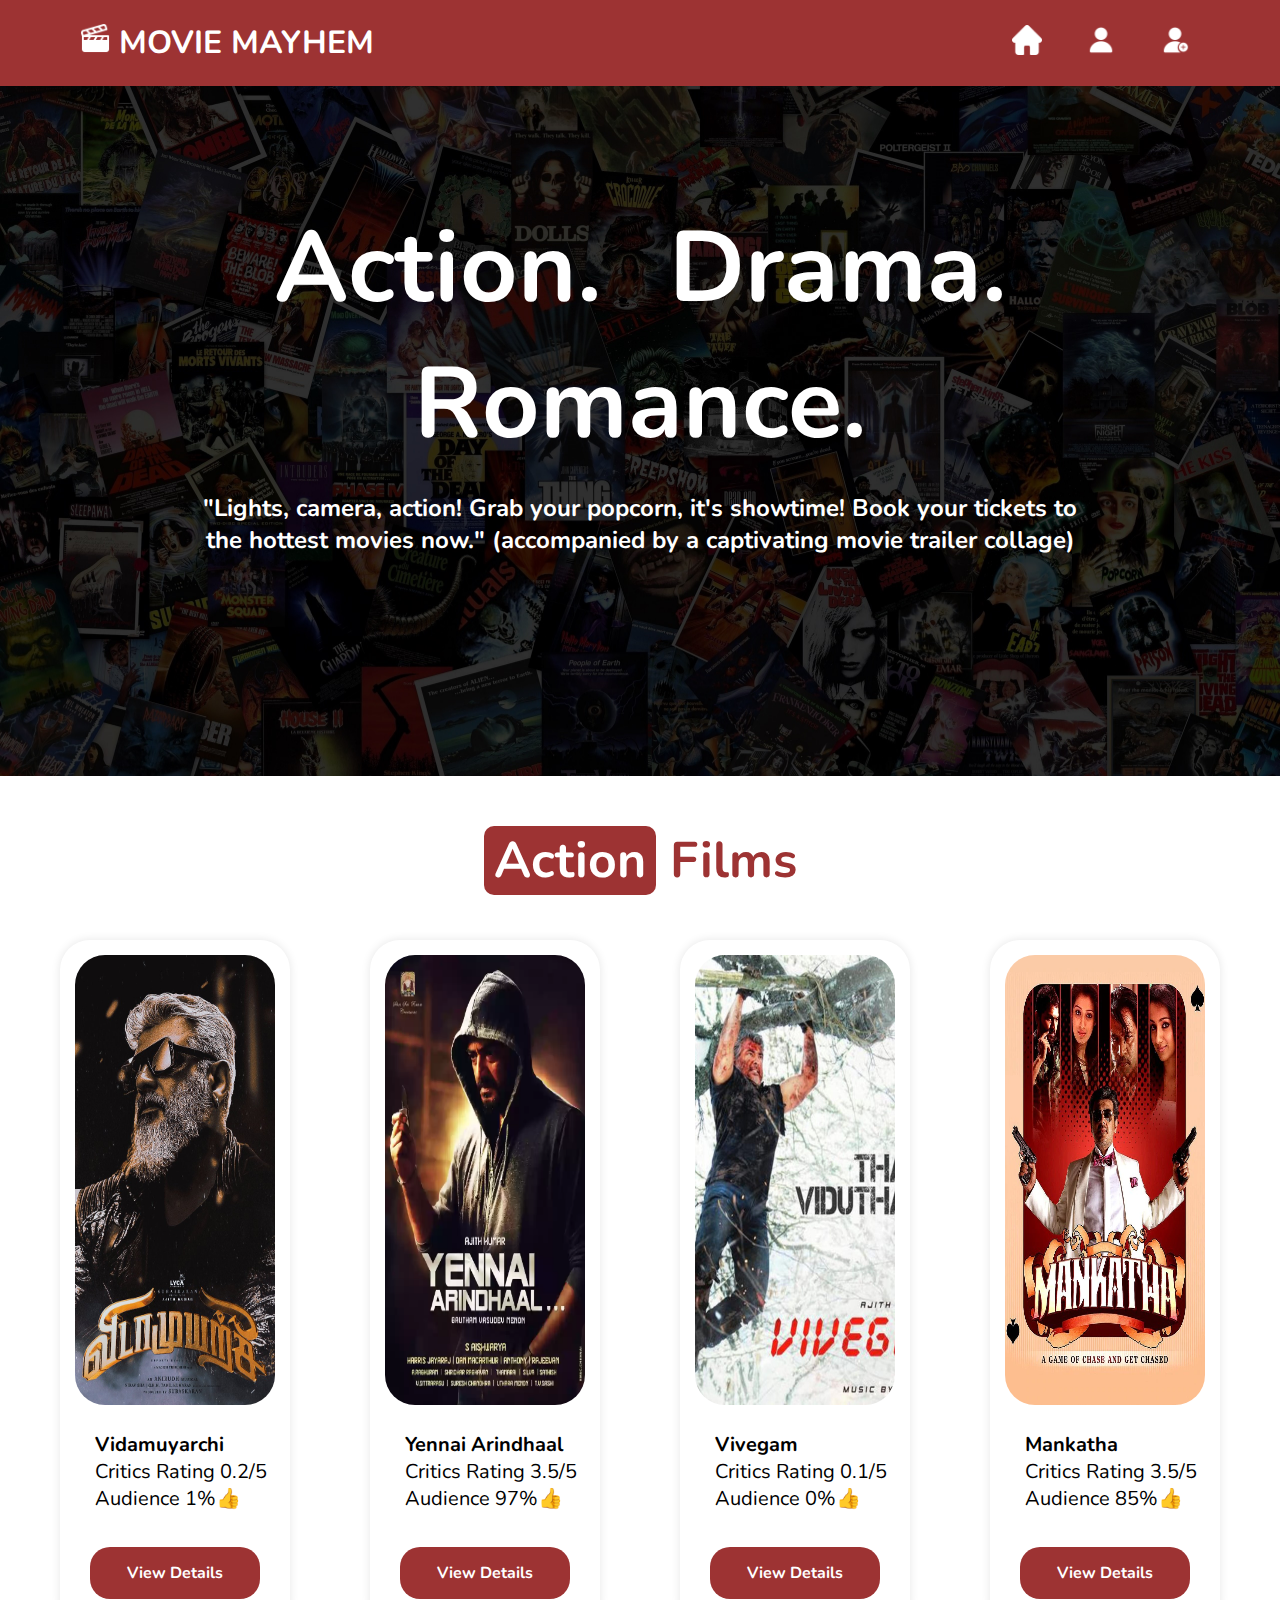
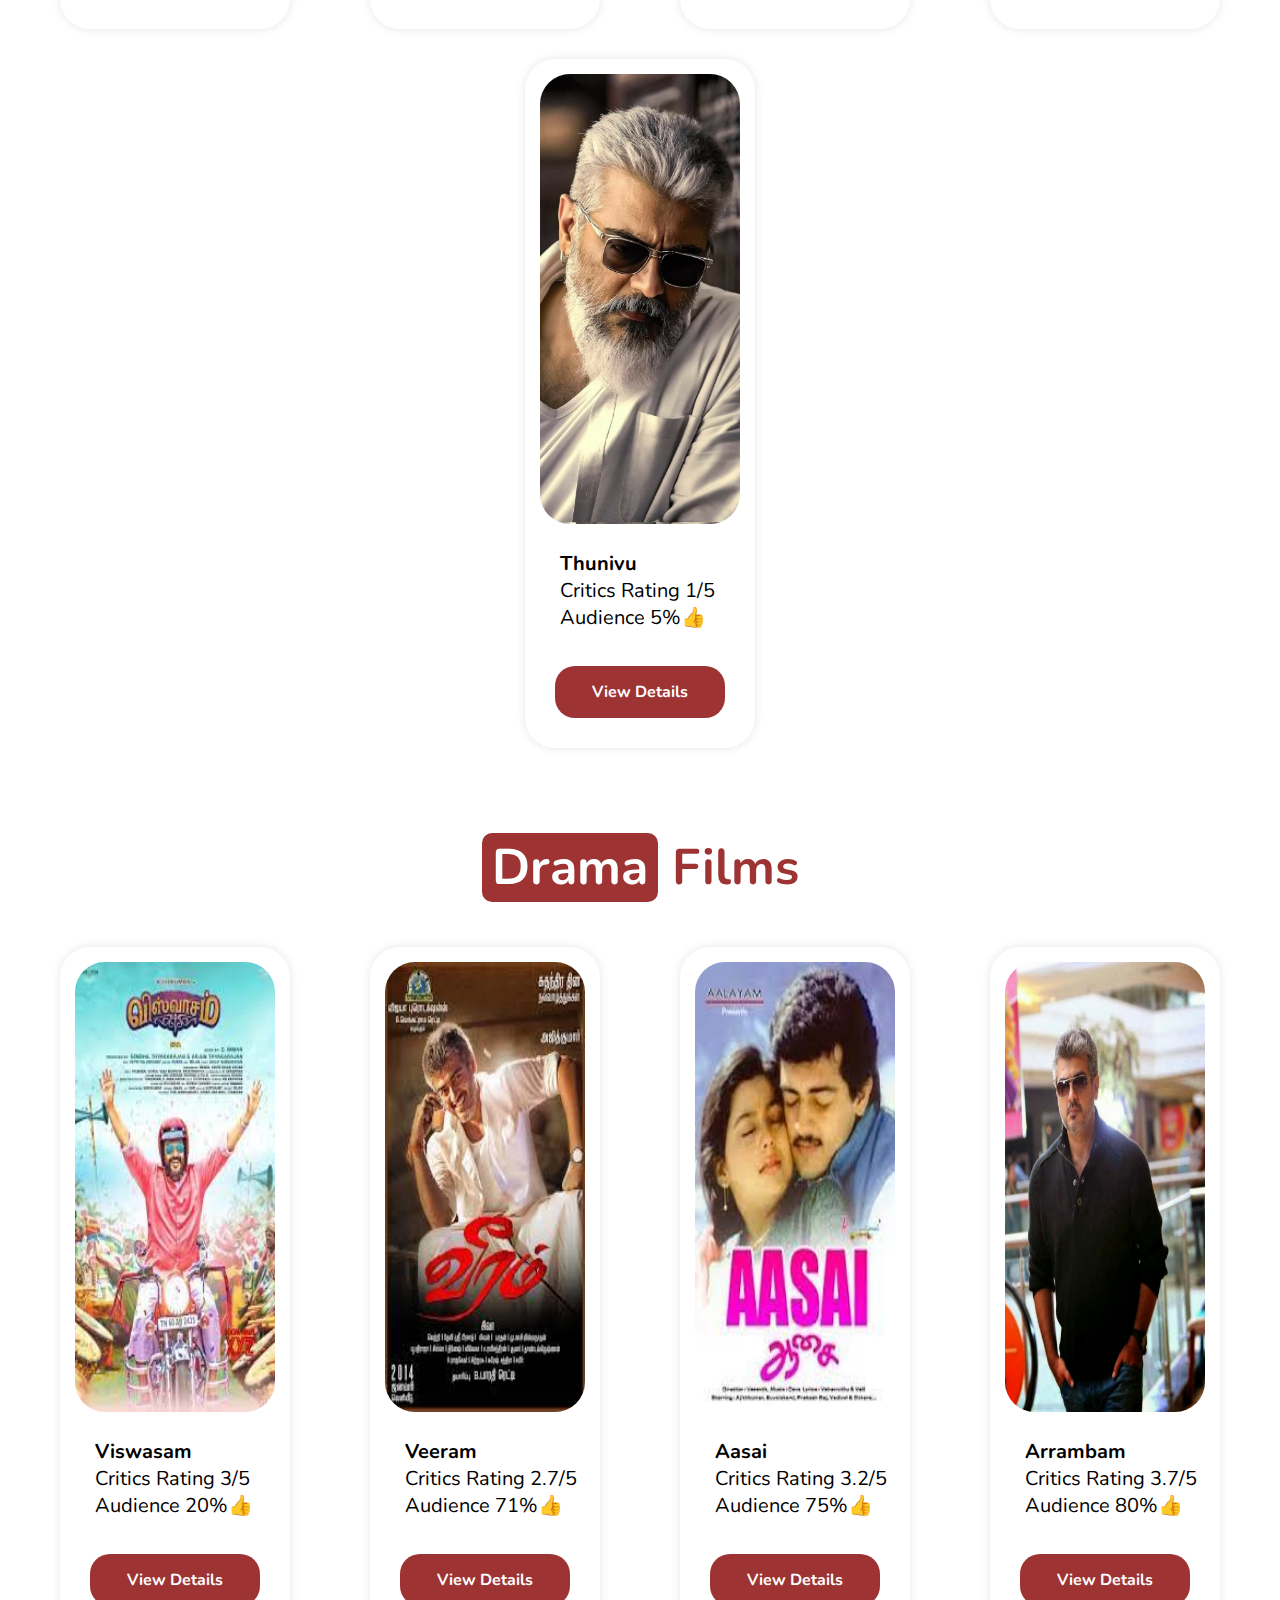
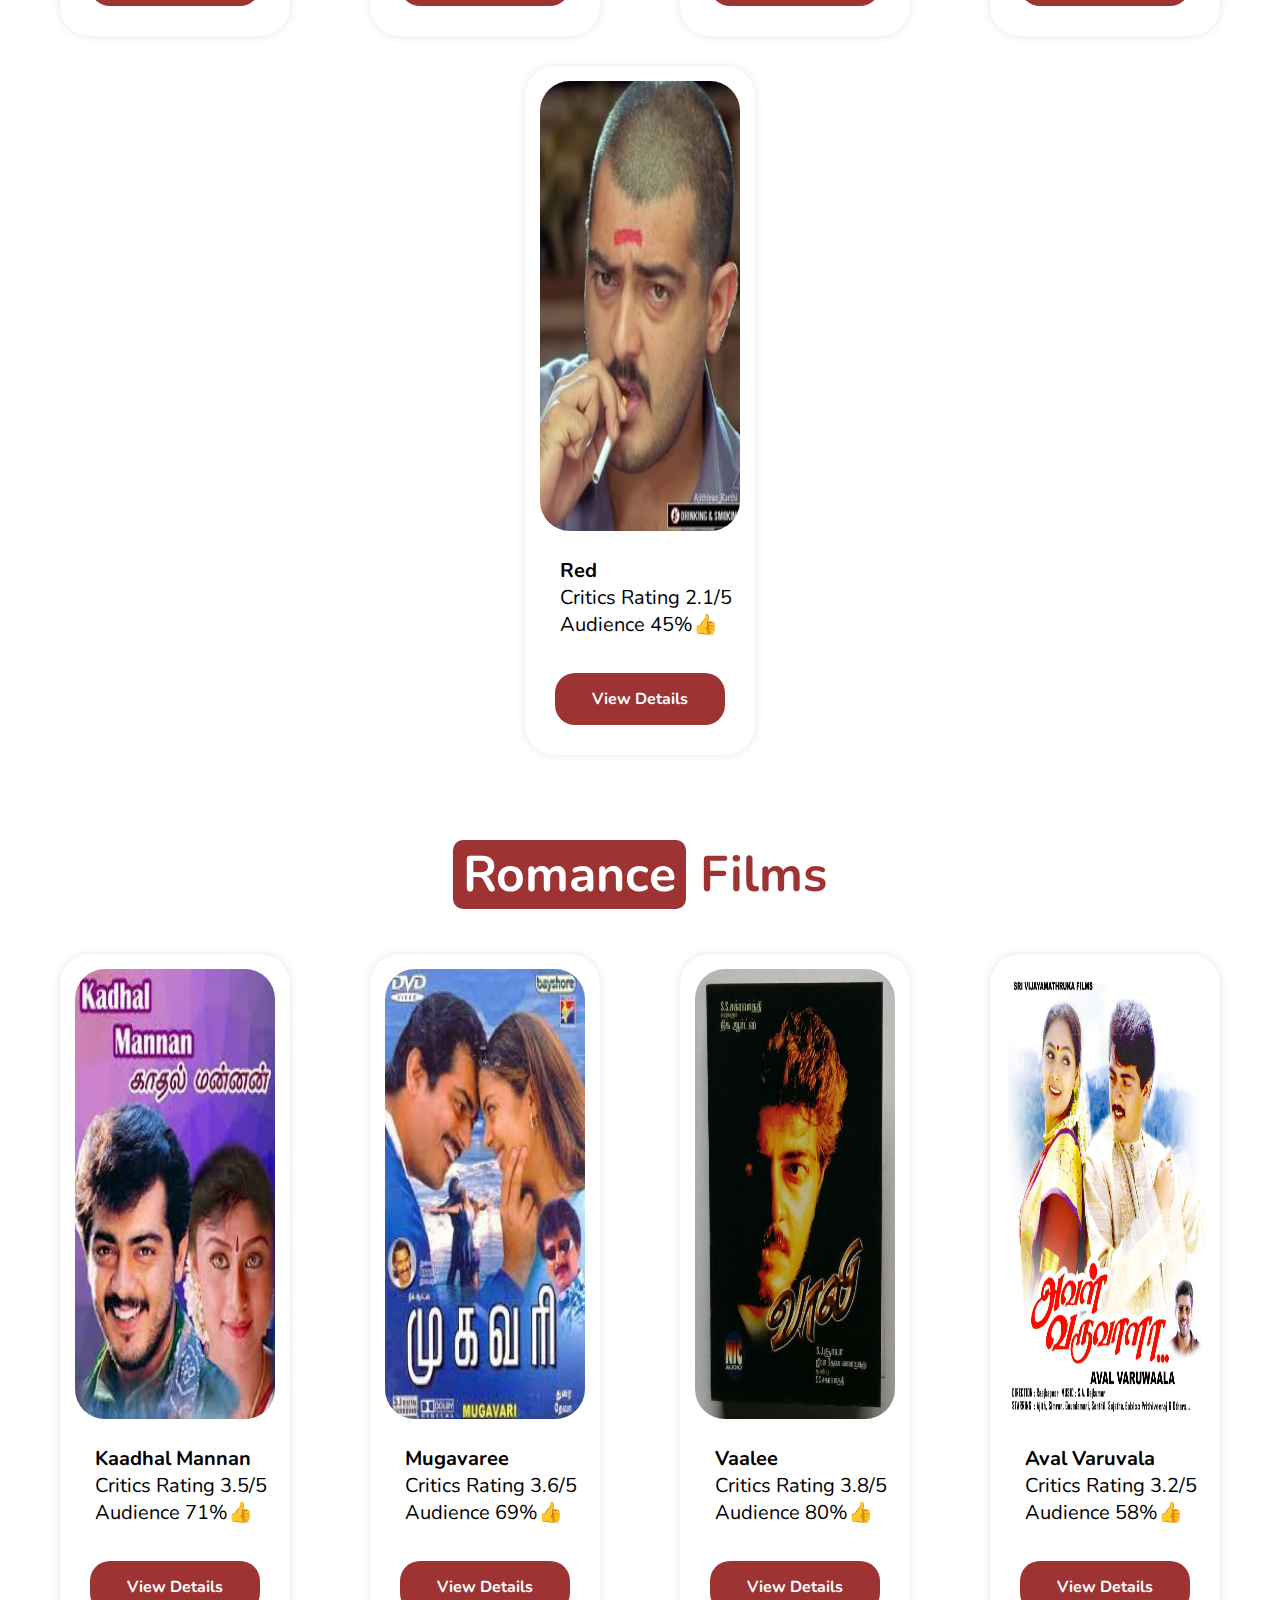
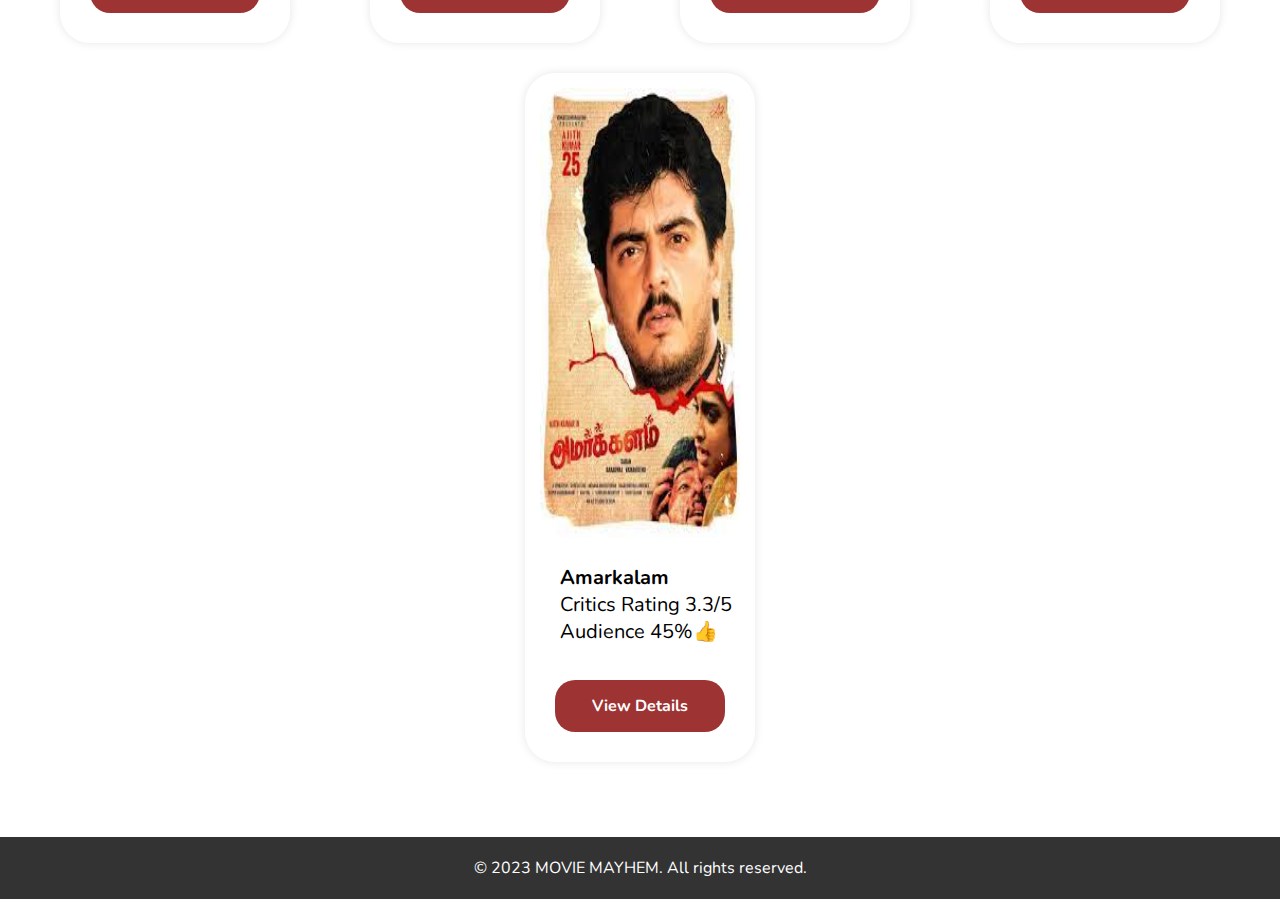
<file: index.html>
<!DOCTYPE html>
<html lang="en">
<head>
    <meta charset="UTF-8">
    <meta name="viewport" content="width=device-width, initial-scale=1.0">
    <title>Movie Ticket booking</title>
    <link rel="stylesheet" href="./css/styles.css">
</head>
<body>

<header>
    <h1 style="margin-left: 80px;"><img src="./images/logo.png" width="30px"> MOVIE MAYHEM</h1>
    <nav style="margin-right: 70px;">
        <a href="./index.html"><abbr title="Home"><img src="./images/home.png" width="30px"></abbr></a>
        <a href="./html/login.html"><abbr title="Login"><img src="./images/login.png" width="30px"></abbr></a>
        <a href="./html/signup.html"><abbr title="Sign up"><img src="./images/signup.png" width="30px"></abbr></a>
    </nav>
</header>

<div class="welcome-section">
    <div class="welcome-text">
        <nav>
            <a href="#action" class="nav1">Action.</a>
            <a href="#drama" class="nav1">Drama.</a>
            <a href="#romance" class="nav1">Romance.</a>
        </nav>
    </div>
    <div><h2>"Lights, camera, action! Grab your popcorn, it's showtime! Book your tickets to the hottest movies now." (accompanied by a captivating movie trailer collage)</h2></div>
</div>

<!--Actions section-->
<section id="action">
<div class="space" ></div>
<div class="heading"><span class="heading-style">Action</span> Films</div>
<div class="houses-section">
    <div class="house-box">
        <img class="house-image" src="./images/vidamuyarchi.jpg" alt="House 1">
        <div class="house-box-info">
            <p><b>Vidamuyarchi</b><br>
                Critics Rating 0.2/5<br> 
                Audience 1%👍</p>
        </div>
        <div class="button-box">
            <!--button-->
            <div class="button-box-features">View Details</div>
        </div>
    </div>

    <div class="house-box">
        <img class="house-image" src="./images/yennaiarindhaal.webp" alt="House 1">
        <div class="house-box-info">
            <p><b>Yennai Arindhaal</b><br>
                Critics Rating 3.5/5<br> 
                Audience 97%👍</p>
        </div>
        <div class="button-box">
            <!--button-->
            <div class="button-box-features">View Details</div>
        </div>
    </div>

    <div class="house-box">
        <img class="house-image" src="./images/vivegam.jpg" alt="House 1">
        <div class="house-box-info">
            <p><b>Vivegam</b><br>
                Critics Rating 0.1/5<br> 
                Audience 0%👍</p>
        </div>
        <div class="button-box">
            <!--button-->
            <div class="button-box-features">View Details</div>
        </div>
    </div>

    <div class="house-box">
        <img class="house-image" src="./images/mankatha.webp" alt="House 1">
        <div class="house-box-info">
            <p><b>Mankatha</b><br>
                Critics Rating 3.5/5<br> 
                Audience 85%👍</p>
        </div>
        <div class="button-box">
            <!--button-->
            <div class="button-box-features">View Details</div>
        </div>
    </div>

    <div class="house-box">
        <img class="house-image" src="./images/thunivu.jpg" alt="House 1">
        <div class="house-box-info">
            <p><b>Thunivu</b><br>
                Critics Rating 1/5<br> 
                Audience 5%👍</p>
        </div>
        <div class="button-box">
            <!--button-->
            <div class="button-box-features">View Details</div>
        </div>
    </div>
    
</div>
</section>

<!--drama -->

<section id="drama">
<div class="space"></div>
<div class="heading"><span class="heading-style">Drama</span> Films</div>
<div class="houses-section">
    <div class="house-box">
        <img class="house-image" src="./images/vishwasam.jpeg" alt="House 1">
        <div class="house-box-info">
            <p><b>Viswasam</b><br>
                Critics Rating 3/5<br> 
                Audience 20%👍</p>
        </div>
        <div class="button-box">
            <!--button-->
            <div class="button-box-features">View Details</div>
        </div>
    </div>

    <div class="house-box">
        <img class="house-image" src="./images/veeram.jpeg" alt="House 1">
        <div class="house-box-info">
            <p><b>Veeram</b><br>
                Critics Rating 2.7/5<br> 
                Audience 71%👍</p>
        </div>
        <div class="button-box">
            <!--button-->
            <div class="button-box-features">View Details</div>
        </div>
    </div>

    <div class="house-box">
        <img class="house-image" src="./images/asai.jpeg" alt="House 1">
        <div class="house-box-info">
            <p><b>Aasai</b><br>
                Critics Rating 3.2/5<br> 
                Audience 75%👍</p>
        </div>
        <div class="button-box">
            <!--button-->
            <div class="button-box-features">View Details</div>
        </div>
    </div>

    <div class="house-box">
        <img class="house-image" src="./images/arambam.jpg" alt="House 1">
        <div class="house-box-info">
            <p><b>Arrambam</b><br>
                Critics Rating 3.7/5<br> 
                Audience 80%👍</p>
        </div>
        <div class="button-box">
            <!--button-->
            <div class="button-box-features">View Details</div>
        </div>
    </div>

    <div class="house-box">
        <img class="house-image" src="./images/red.jpg" alt="House 1">
        <div class="house-box-info">
            <p><b>Red</b><br>
                Critics Rating 2.1/5<br> 
                Audience 45%👍</p>
        </div>
        <div class="button-box">
            <!--button-->
            <div class="button-box-features">View Details</div>
        </div>
    </div>

</div>
</section>

<!--romance -->

<section id="romance">
    <div class="space"></div>
    <div class="heading"><span class="heading-style">Romance</span> Films</div>
    <div class="houses-section">
        <div class="house-box">
            <img class="house-image" src="./images/kadhal_mannan.jpeg" alt="House 1">
            <div class="house-box-info">
                <p><b>Kaadhal Mannan</b><br>
                    Critics Rating 3.5/5<br> 
                    Audience 71%👍</p>
            </div>
            <div class="button-box">
                <!--button-->
                <div class="button-box-features">View Details</div>
            </div>
        </div>
    
        <div class="house-box">
            <img class="house-image" src="./images/mugavaree.jpeg" alt="House 1">
            <div class="house-box-info">
                <p><b>Mugavaree</b><br>
                    Critics Rating 3.6/5<br> 
                    Audience 69%👍</p>
            </div>
            <div class="button-box">
                <!--button-->
                <div class="button-box-features">View Details</div>
            </div>
        </div>
    
        <div class="house-box">
            <img class="house-image" src="./images/valee.jpg" alt="House 1">
            <div class="house-box-info">
                <p><b>Vaalee</b><br>
                    Critics Rating 3.8/5<br> 
                    Audience 80%👍</p>
            </div>
            <div class="button-box">
                <!--button-->
                <div class="button-box-features">View Details</div>
            </div>
        </div>
    
        <div class="house-box">
            <img class="house-image" src="./images/aval_varuvalla.jpg" alt="House 1">
            <div class="house-box-info">
                <p><b>Aval Varuvala</b><br>
                    Critics Rating 3.2/5<br> 
                    Audience 58%👍</p>
            </div>
            <div class="button-box">
                <!--button-->
                <div class="button-box-features">View Details</div>
            </div>
        </div>
    
        <div class="house-box">
            <img class="house-image" src="./images/amarkalam.jpeg" alt="House 1">
            <div class="house-box-info">
                <p><b>Amarkalam</b><br>
                    Critics Rating 3.3/5<br> 
                    Audience 45%👍</p>
            </div>
            <div class="button-box">
                <!--button-->
                <div class="button-box-features">View Details</div>
            </div>
        </div>
    
    </div>
    </section>
<div class="space"></div>
<div class="footer">
    &copy; 2023 MOVIE MAYHEM. All rights reserved.
</div>
</body>
</html>
</file>
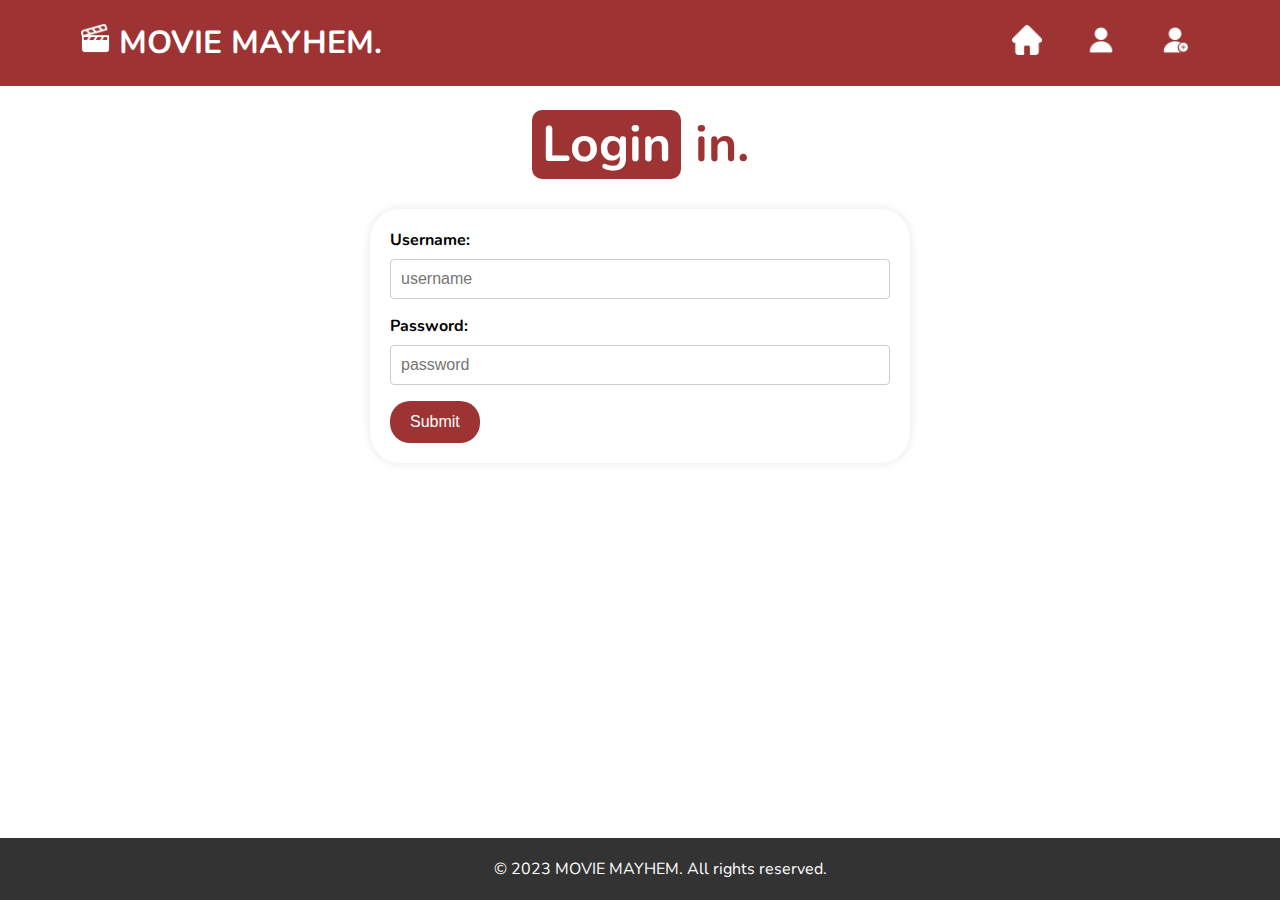
<file: html/login.html>
<!DOCTYPE html>
<html lang="en">
<head>
    <meta charset="UTF-8">
    <meta name="viewport" content="width=device-width, initial-scale=1.0">
    <title>MOVIE MAYHEM</title>
    <link rel="stylesheet" href="../css/styles.css">
</head>
<body>

<header>
    <h1 style="margin-left: 80px;"><img src="../images/logo.png" width="30px"> MOVIE MAYHEM.</h1>
    <nav style="margin-right: 70px;">
        <a href="../index.html"><abbr title="Home"><img src="../images/home.png" width="30px"></abbr></a>
        <a href="../html/login.html"><abbr title="Login"><img src="../images/login.png" width="30px"></abbr></a>
        <a href="../html/signup.html"><abbr title="Sign up"><img src="../images/signup.png" width="30px"></abbr></a>
    </nav>
</header>
 
<!-- Rest of your website content goes here -->
<section id="sell" style="padding-top: 100px;">
<div class="heading"><span class="heading-style">Login</span> in.</div>
<div class="houses-section">
    <div>
        <form>
            <label for="name">Username:</label>
            <input type="text" id="name" name="name" maxlength="24" required placeholder="username">
    
            <label for="Address">Password:</label>
            <input type="text" name="password" id="password"required placeholder="password">

            <button type="submit">Submit</button>
        </form>
    
    </div>
</div>
</section>

<div class="space"></div>
<div class="footer" style="width: 100%;position: fixed;">
    &copy; 2023 MOVIE MAYHEM. All rights reserved.
</div>
</body>
</html>
</file>
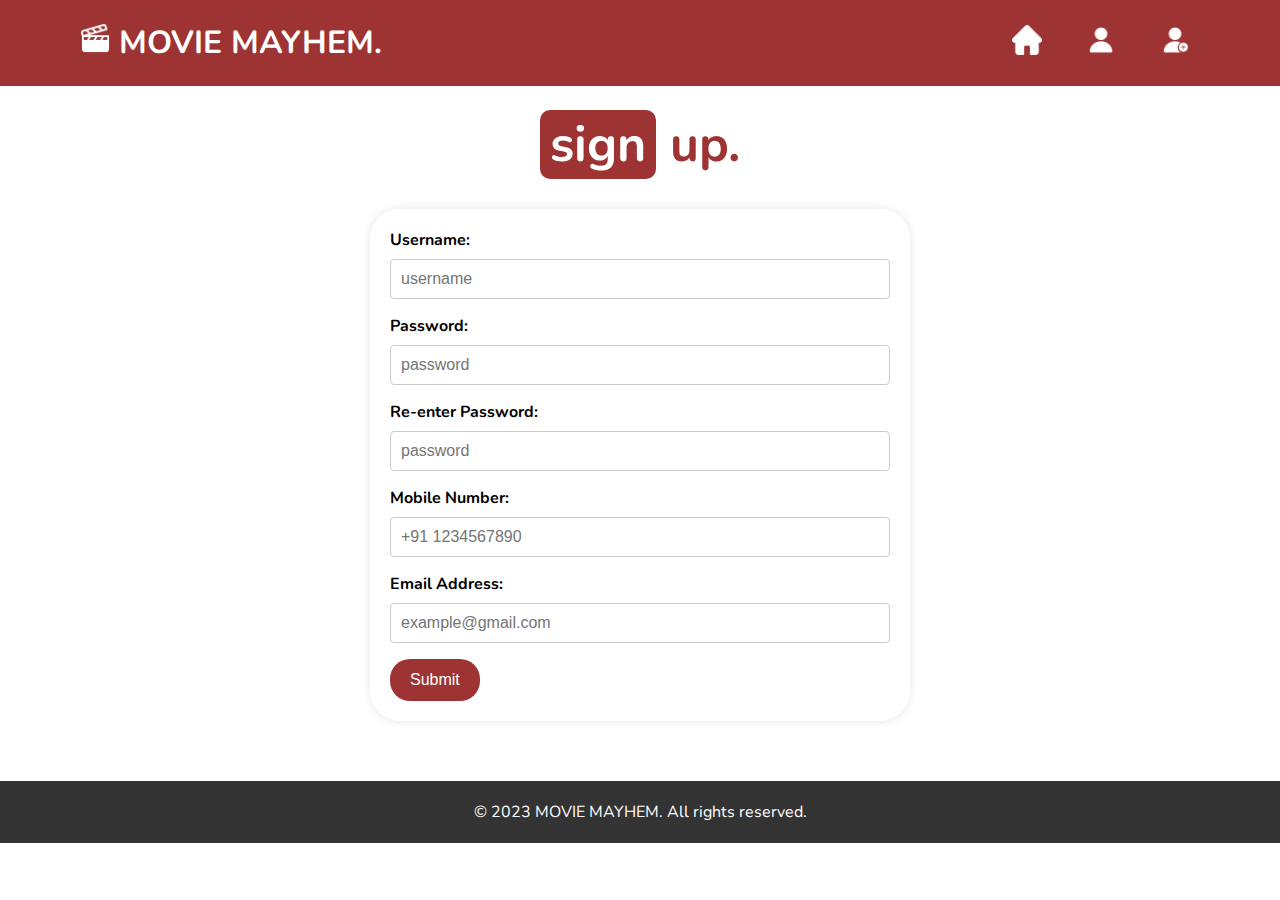
<file: html/signup.html>
<!DOCTYPE html>
<html lang="en">
<head>
    <meta charset="UTF-8">
    <meta name="viewport" content="width=device-width, initial-scale=1.0">
    <title>MOVIE MAYHEM</title>
    <link rel="stylesheet" href="../css/styles.css">
</head>
<body>

<header>
    <h1 style="margin-left: 80px;"><img src="../images/logo.png" width="30px"> MOVIE MAYHEM.</h1>
    <nav style="margin-right: 70px;">
        <a href="../index.html"><abbr title="Home"><img src="../images/home.png" width="30px"></abbr></a>
        <a href="../html/login.html"><abbr title="Login"><img src="../images/login.png" width="30px"></abbr></a>
        <a href="../html/signup.html"><abbr title="Sign up"><img src="../images/signup.png" width="30px"></abbr></a>
    </nav>
</header>
 
<!-- Rest of your website content goes here -->
<section id="sell" style="padding-top: 100px;">
<div class="heading"><span class="heading-style">sign</span> up.</div>
<div class="houses-section">
    <div>
        <form>
            <label for="name">Username:</label>
            <input type="text" id="name" name="name" maxlength="24" required placeholder="username">
    
            <label for="Address">Password:</label>
            <input type="text" name="password" id="password"required placeholder="password">

            <label for="Address">Re-enter Password:</label>
            <input type="text" name="password" id="re-password"required placeholder="password">

            <label for="mobile number">Mobile Number:</label>
            <input type="tel" id="mobile number" name="mobile number" required placeholder="+91 1234567890">
            
            <label for="Email">Email Address:</label>
            <input type="email" id="mobile number" name="mobile number" required placeholder="example@gmail.com">

            <button type="submit">Submit</button>
        </form>
    
    </div>
</div>
</section>

<div class="space"></div>
<div class="footer">
    &copy; 2023 MOVIE MAYHEM. All rights reserved.
</div>

</body>
</html>
</file>
<file: css/styles.css>
@import url('https://fonts.googleapis.com/css2?family=Nunito:wght@200;300;400;600;700&display=swap');

body {
    font-family:  'Nunito', sans-serif;
    margin: 0;
    padding: 0;
}

section::before {
    content: "";
    display: block;
    height: 90px; 
    margin-top: -90px; 
    visibility: hidden;
    pointer-events:none;
  }

.button-box{
    display: flex;
}

.button-box-features{
    background-color: rgb(157, 51, 51);
    color: #fff;
    border-radius: 20px;
    width: 430px;
    margin: 15px;
    padding: 15px;
    text-align: center;
    font-weight: bolder;
}

.button-box-features:hover{
    background-color: rgb(255, 87, 87) ;
}

header {
    background-color: rgb(157, 51, 51);
    color: #fff;
    /*padding: 10px;*/
    text-align: center;
    display: flex;
    justify-content: space-between;
    align-items: center;
    position: fixed;
    top: 0;
    width: 100%;
    z-index: 1000;
}

.footer {
    background-color: #333;
    color: #fff;
    padding: 20px;
    text-align: center;
    bottom: 0;
}

nav a{
    color: #fff;
    text-decoration: none;
    padding: 10px;
    margin: 0 10px;
}

/*
nav a:hover {
    background-color: #a4dbff;
}*/
.nav1{
    color: #fff;
    text-decoration: none;
    padding: 10px;
    margin: 0 10px;
    
}
.nav1:hover{
    border-radius: 20px;
    background-color: rgb(255, 87, 87);
}
.welcome-section {
    position: relative;
    text-align: center;
    color: #fff;
    background: url('../images/movie.jpg') center/cover no-repeat;
    padding: 200px;
}

.welcome-text {
    font-size: 100px;
    font-weight: bold;
}

.houses-section {
    background-color: #ffffff;
    padding: 20px;
    display: flex;
    justify-content: space-around;
    flex-wrap: wrap;
}

.house-box {
    border-radius: 30px;
    width: 200px;
    margin: 15px;
    padding: 15px;
    /*border: 1px solid #ccc;*/
    background-color: #fff;
    box-shadow: 0 0 10px rgba(0, 0, 0, 0.1);
    /*text-align: center;*/
}

.house-box-info{
    font-size: 20px;
    margin-left: 20px;
}

.house-image {
    border-radius: 30px;
    max-width: 100%;
    height: 450px;
}

.heading {
    font-size: 50px;
    font-weight: bold;
    color: rgb(157, 51, 51);
    padding: 10px;
    text-align: center;
    justify-content: space-between;
    align-items: center;
}

.heading-style{
    background-color: rgb(157, 51, 51); 
    color: #fff ; 
    border-radius: 10px; 
    padding-left: 10px; 
    padding-right: 10px;
}

.space {
    padding: 20px;
}

/*form sell proporities*/
form {
    width: 500px;
    background-color: #fff;
    padding: 20px;
    border-radius: 30px;
    box-shadow: 0 0 10px rgba(0, 0, 0, 0.1);
}

label {
    display: block;
    margin-bottom: 8px;
    font-weight: bold;
}

input,
select,textarea {
    width: 100%;
    padding: 10px;
    margin-bottom: 16px;
    border: 1px solid #ccc;
    border-radius: 4px;
    box-sizing: border-box;
    font-size: 16px;
}

button {
    background-color: rgb(157, 51, 51);
    color: #fff;
    padding: 12px 20px;
    border: none;
    border-radius: 20px;
    cursor: pointer;
    font-size: 16px;
}

button:hover {
    background-color: rgb(255, 87, 87);
}
</file>
